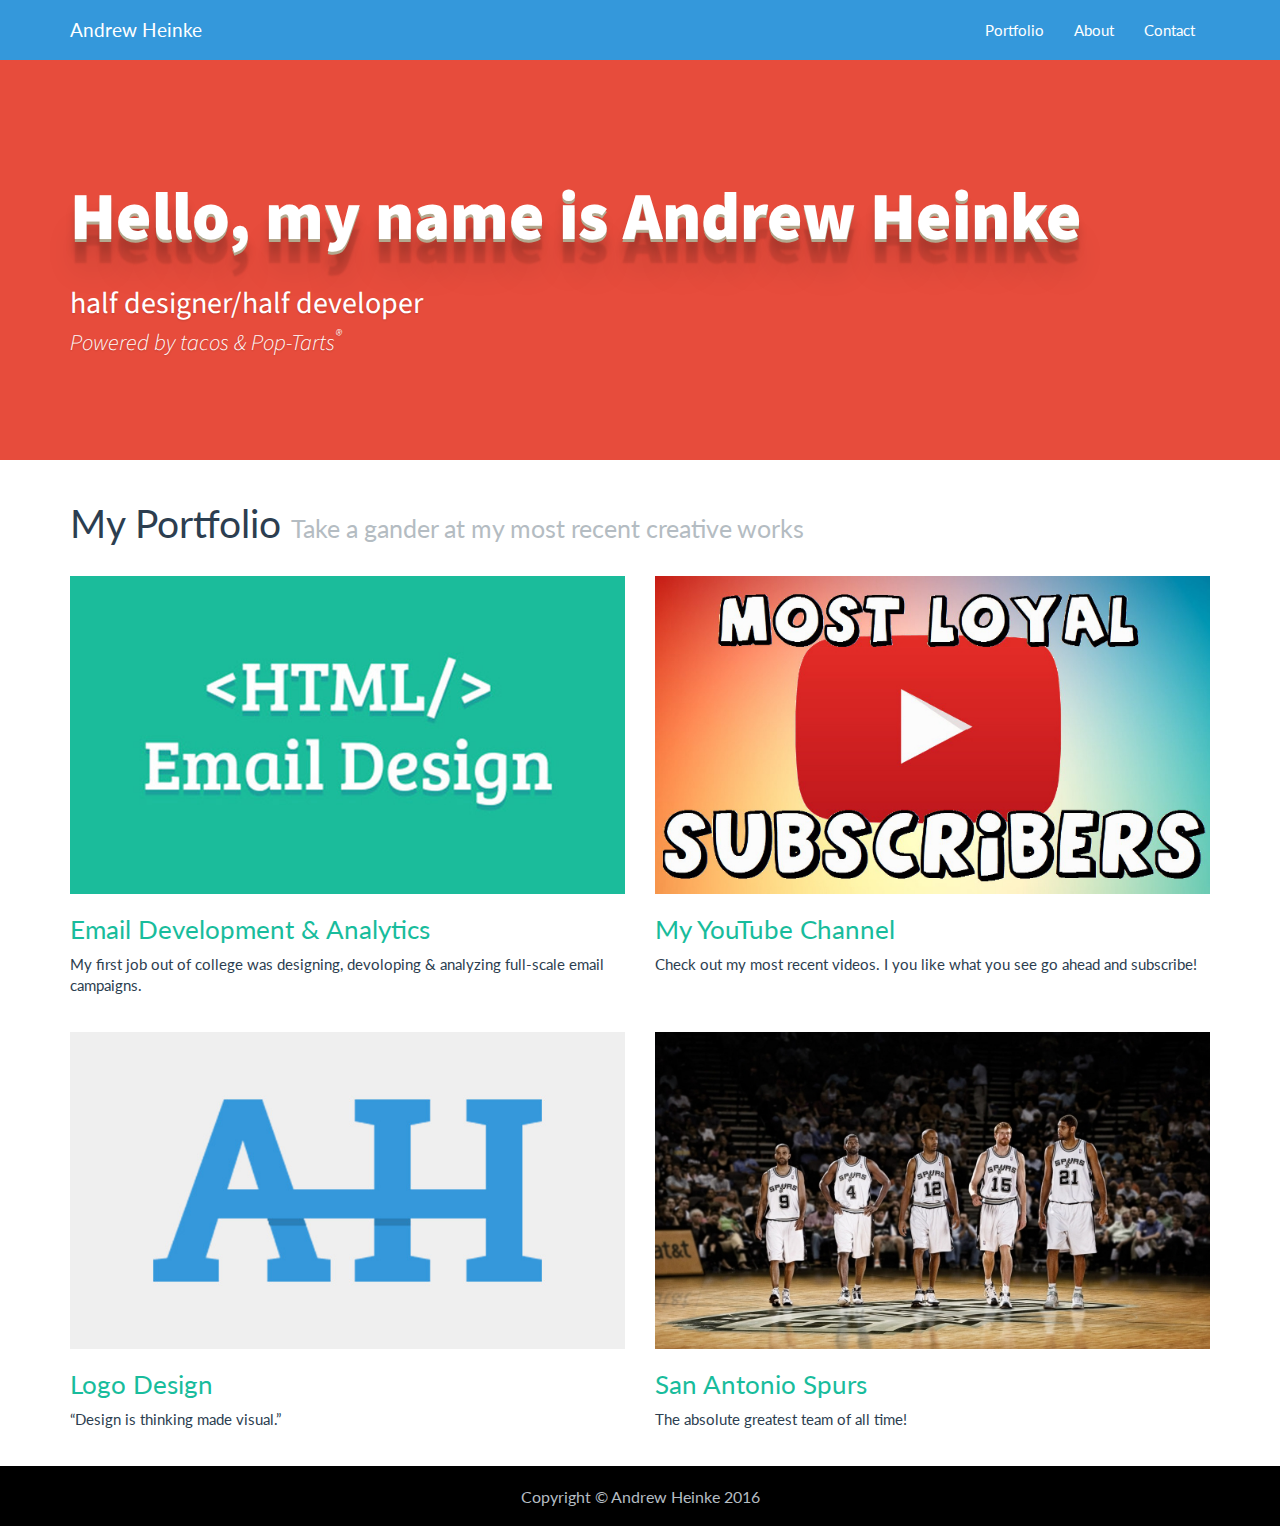
<file: index.html>
<!DOCTYPE html>
<html lang="en">

<head>

    <meta charset="utf-8">
    <meta http-equiv="X-UA-Compatible" content="IE=edge">
    <meta name="viewport" content="width=device-width, initial-scale=1">
    <meta name="description" content="">
    <meta name="author" content="">

    <title>Andrew Heinke | Portfolio</title>

    <!-- Bootstrap Core CSS -->
    <link href="css/bootstrap.min.css" rel="stylesheet">

    <!-- Custom CSS -->
    <link href="css/2-col-portfolio.css" rel="stylesheet">

    <!-- Fonts -->
    <link href='https://fonts.googleapis.com/css?family=Source+Sans+Pro:300italic, 400,900' rel='stylesheet' type='text/css'>
    <!-- HTML5 Shim and Respond.js IE8 support of HTML5 elements and media queries -->
    <!-- WARNING: Respond.js doesn't work if you view the page via file:// -->
    <!--[if lt IE 9]>
        <script src="https://oss.maxcdn.com/libs/html5shiv/3.7.0/html5shiv.js"></script>
        <script src="https://oss.maxcdn.com/libs/respond.js/1.4.2/respond.min.js"></script>
    <![endif]-->

</head>

<body>

    <!-- Navigation -->
    <nav class="navbar navbar-inverse navbar-fixed-top" role="navigation">
        <div class="container">
            <!-- Brand and toggle get grouped for better mobile display -->
            <div class="navbar-header">
                <button type="button" class="navbar-toggle" data-toggle="collapse" data-target="#bs-example-navbar-collapse-1">
                    <span class="sr-only">Toggle navigation</span>
                    <span class="icon-bar"></span>
                    <span class="icon-bar"></span>
                    <span class="icon-bar"></span>
                </button>
                <a class="navbar-brand" href="index.html">Andrew Heinke</a>
            </div>
            <!-- Collect the nav links, forms, and other content for toggling -->
            <div class="collapse navbar-collapse" id="bs-example-navbar-collapse-1">
                <ul class="nav navbar-nav pull-right">
                    <li>
                        <a href="index.html">Portfolio</a>
                    </li>
                    <li>
                        <a href="about.html">About</a>
                    </li>
                    <li>
                        <a href="contact.html">Contact</a>
                    </li>
                </ul>
            </div>
            <!-- /.navbar-collapse -->
        </div>
        <!-- /.container -->
    </nav>

    <div class="front">
      <div class="container centered">
        <div class="row">
          <div id="big" class="col-md-12">
            <span id="bigText">Hello, my name is Andrew Heinke</span>
            <h3 id="subText">half designer/half developer</h3>
            <h4 id="subText2">Powered by tacos &amp; Pop-Tarts<sup>&reg;</sup></h4>
          </div>
        </div><!--/row-->
      </div><!--/container-->
    </div><!--H-->
    <!-- Page Content -->
    <div class="container">

        <!-- Page Header -->
        <div class="row">
            <div class="col-lg-12">
                <h1 class="page-header">My Portfolio
                    <small>Take a gander at my most recent creative works</small>
                </h1>
            </div>
        </div>
        <!-- /.row -->

        <!-- Projects Row -->
        <div class="row">
            <div class="col-md-6 portfolio-item">
                <a href="http://cargocollective.com/andrewheinke/HTML-Email-Design">
                    <img class="img-responsive" src="images/html-email-design.jpg" alt="HTMl Email Design">
                </a>
                <h3>
                    <a href="http://cargocollective.com/andrewheinke/HTML-Email-Design">Email Development &amp; Analytics</a>
                </h3>
                <p>My first job out of college was designing, devoloping &amp; analyzing full-scale email campaigns.</p>
            </div>
            <div class="col-md-6 portfolio-item">
                <a href="https://www.youtube.com/channel/UCXsSYqOrsKggZhkWnvBLB5Q">
                    <img class="img-responsive" src="images/youtube.jpg" alt="YouTube Channel">
                </a>
                <h3>
                    <a href="https://www.youtube.com/channel/UCXsSYqOrsKggZhkWnvBLB5Q">My YouTube Channel</a>
                </h3>
                <p>Check out my most recent videos. I you like what you see go ahead and subscribe!</p>
            </div>
        </div>
        <!-- /.row -->

        <!-- Projects Row -->
        <div class="row">
            <div class="col-md-6 portfolio-item">
                <a href="#">
                    <img class="img-responsive" src="images/logo-design.jpg" alt="Logo Design">
                </a>
                <h3>
                    <a href="#">Logo Design</a>
                </h3>
                <p>“Design is thinking made visual.”</p>
            </div>
            <div class="col-md-6 portfolio-item">
                <a href="#">
                    <img class="img-responsive" src="images/spurs.jpg" alt="San Antonio Spurs">
                </a>
                <h3>
                    <a href="#">San Antonio Spurs</a>
                </h3>
                <p>The absolute greatest team of all time!</p>
            </div>
        </div>
        <!-- /.row -->


      </div>
      <!-- /.container -->

        <footer class="footer">
          <div class="container">
            <p class="text-muted">Copyright &copy; Andrew Heinke 2016</p>
          </div>
        </footer>



    <!-- jQuery -->
    <script src="js/jquery.js"></script>

    <!-- Bootstrap Core JavaScript -->
    <script src="js/bootstrap.min.js"></script>

</body>

</html>
</file>
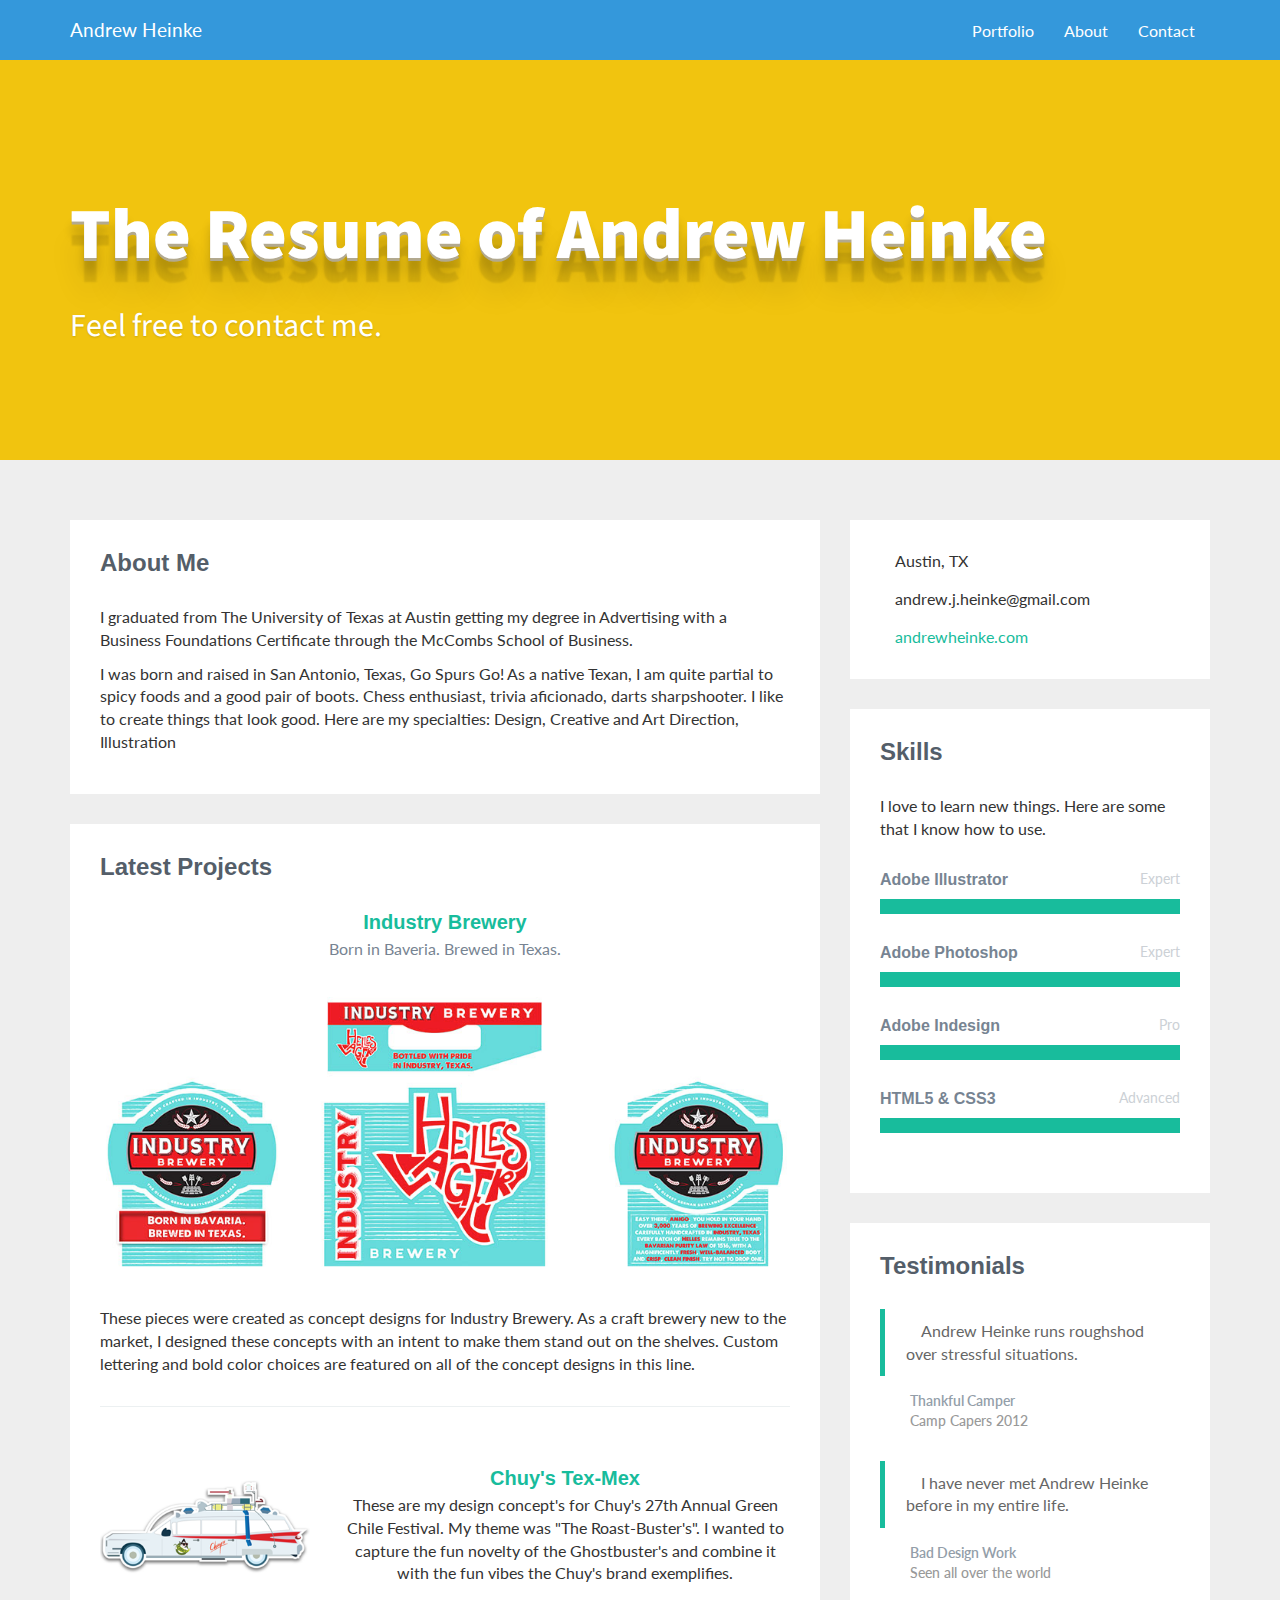
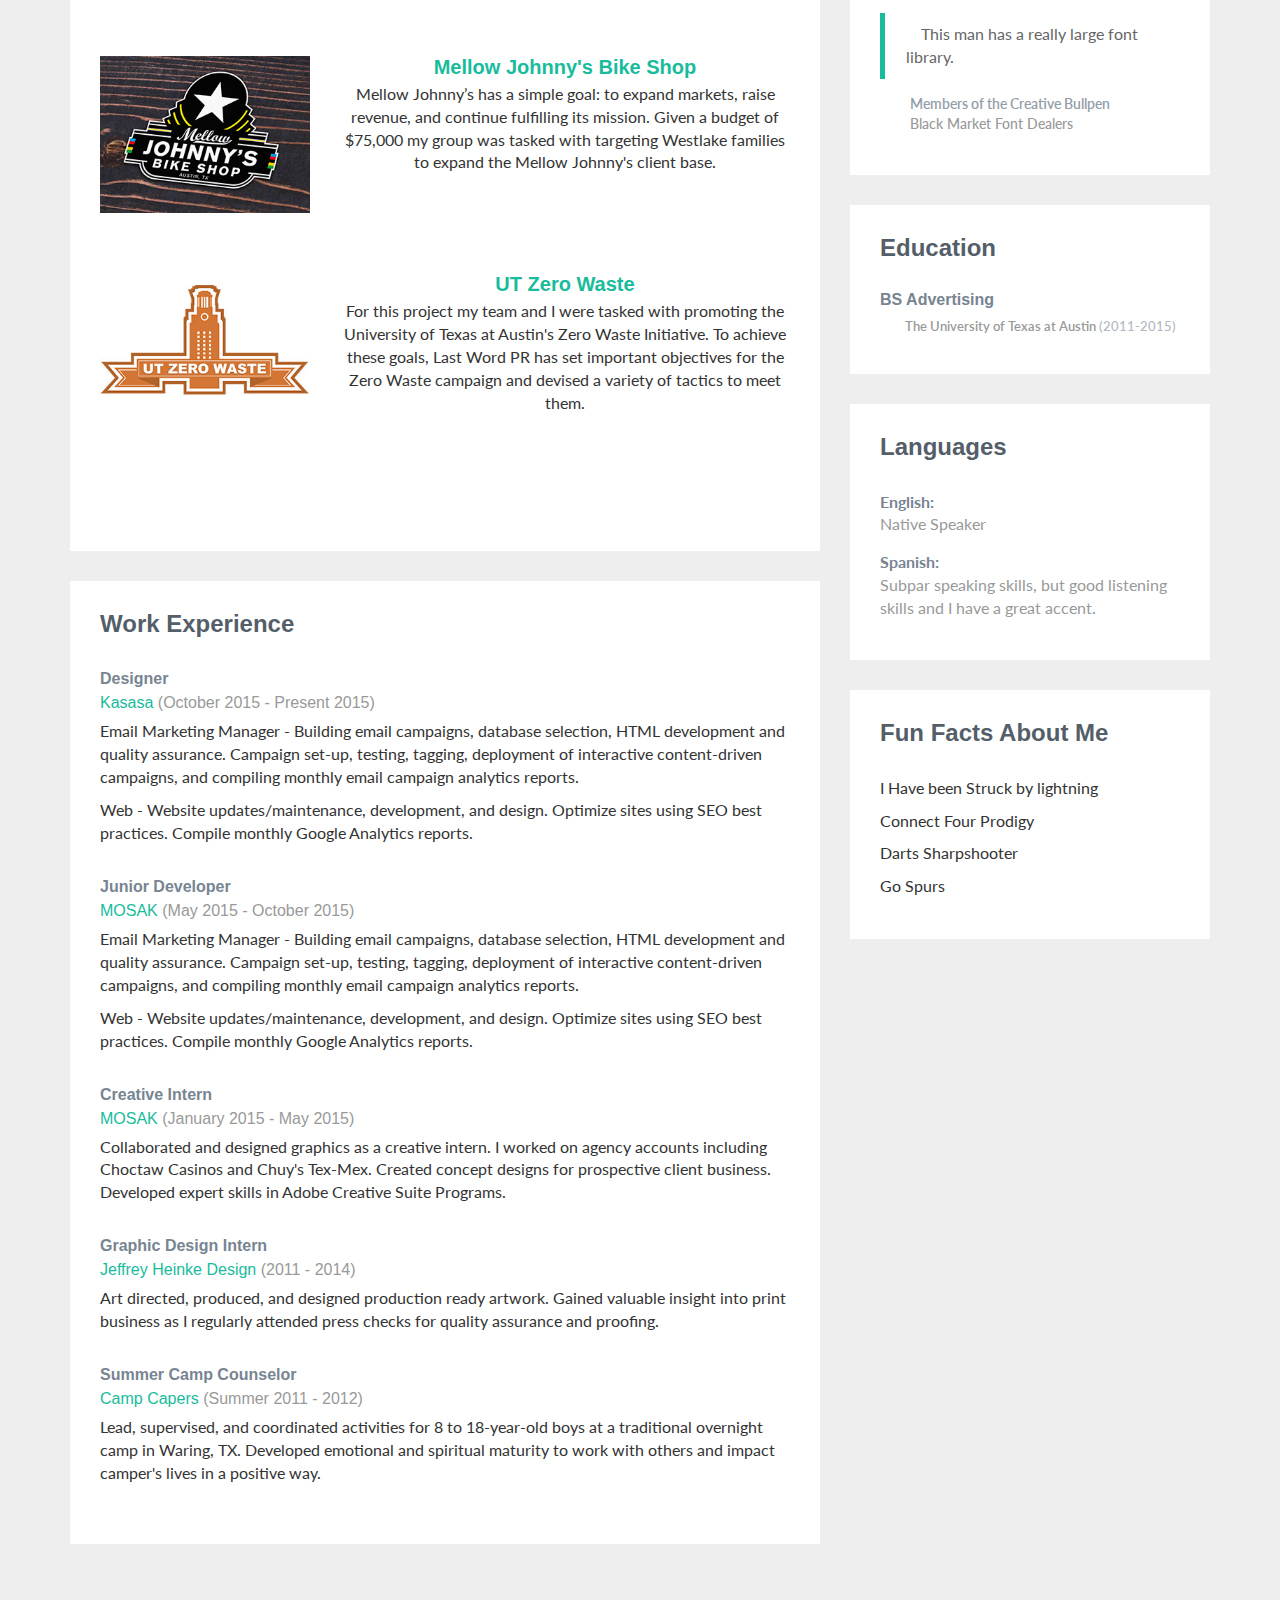
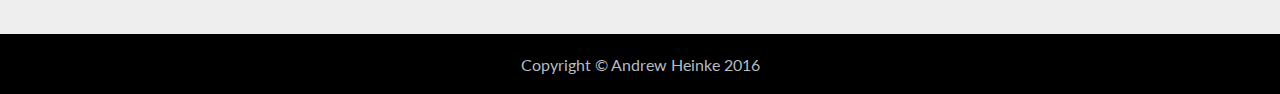
<file: about.html>
<!DOCTYPE html>
<html lang="en">

<head>

    <meta charset="utf-8">
    <meta http-equiv="X-UA-Compatible" content="IE=edge">
    <meta name="viewport" content="width=device-width, initial-scale=1">
    <meta name="description" content="">
    <meta name="author" content="">

    <title>Andrew Heinke | About</title>

    <!-- Bootstrap Core CSS -->
    <link href="css/bootstrap.min.css" rel="stylesheet">

    <!-- Custom CSS -->
    <link href="css/2-col-portfolio.css" rel="stylesheet">
    <link href="css/about.css" rel="stylesheet">

    <!--Fonts -->
    <link href='https://fonts.googleapis.com/css?family=Source+Sans+Pro:400,900' rel='stylesheet' type='text/css'>

    <!-- HTML5 Shim and Respond.js IE8 support of HTML5 elements and media queries -->
    <!-- WARNING: Respond.js doesn't work if you view the page via file:// -->
    <!--[if lt IE 9]>
        <script src="https://oss.maxcdn.com/libs/html5shiv/3.7.0/html5shiv.js"></script>
        <script src="https://oss.maxcdn.com/libs/respond.js/1.4.2/respond.min.js"></script>
    <![endif]-->

</head>

<body>

    <!-- Navigation -->
    <nav class="navbar navbar-inverse navbar-fixed-top" role="navigation">
        <div class="container">
            <!-- Brand and toggle get grouped for better mobile display -->
            <div class="navbar-header">
                <button type="button" class="navbar-toggle" data-toggle="collapse" data-target="#bs-example-navbar-collapse-1">
                    <span class="sr-only">Toggle navigation</span>
                    <span class="icon-bar"></span>
                    <span class="icon-bar"></span>
                    <span class="icon-bar"></span>
                </button>
                <a class="navbar-brand" href="index.html">Andrew Heinke</a>
            </div>
            <!-- Collect the nav links, forms, and other content for toggling -->
            <div class="collapse navbar-collapse" id="bs-example-navbar-collapse-1">
                <ul class="nav navbar-nav pull-right">
                    <li>
                        <a href="index.html">Portfolio</a>
                    </li>
                    <li>
                        <a href="about.html">About</a>
                    </li>
                    <li>
                        <a href="contact.html">Contact</a>
                    </li>
                </ul>
            </div>
            <!-- /.navbar-collapse -->
        </div>
        <!-- /.container -->
    </nav>

    <div class="h">
      <div class="container centered">
        <div class="row">
          <div id="big" class="col-md-12">
            <span id="bigText">The Resume of Andrew Heinke</span>
            <h3 id="subText">Feel free to contact me.</h3>
          </div>
        </div><!--/row-->
      </div><!--/container-->
    </div><!--H-->


            <div class="container sections-wrapper">
                <div class="row">
                    <div class="primary col-md-8 col-sm-12 col-xs-12">
                        <section class="about section">
                            <div class="section-inner">
                                <h2 class="heading">About Me</h2>
                                <div class="content">
                                    <p>I graduated from The University of Texas at Austin getting my degree in Advertising with a Business Foundations Certificate through the McCombs School of Business. </p>

                <p>I was born and raised in San Antonio, Texas, Go Spurs Go! As a native Texan, I am quite partial to spicy foods and a good pair of boots. Chess enthusiast, trivia aficionado, darts sharpshooter.
        I like to create things that look good.

        Here are my specialties: Design, Creative and Art Direction, Illustration</p>

                                </div><!--//content-->
                            </div><!--//section-inner-->
                        </section><!--//section-->

                       <section class="latest section">
                            <div class="section-inner">
                                <h2 class="heading">Latest Projects</h2>
                                <div class="content">

                                    <div class="item featured text-center">
                                        <h3 class="title"><a href="http://cargocollective.com/andrewheinke/Industry-Brewery" target="_blank">Industry Brewery</a></h3>
                                        <p class="summary">Born in Baveria. Brewed in Texas.</p>
                                        <div class="featured-image">
                                            <a href="http://andrewheinke.com/Industry-Brewery" target="_blank">
                                            <img class="img-responsive project-image" src="images/industry-image.jpg" alt="project name" />
                                            </a>


                                        <div class="desc text-left">
                                            <p>These pieces were created as concept designs for Industry Brewery. As a craft brewery new to the market, I designed these concepts with an intent to make them stand out on the shelves. Custom lettering and bold color choices are featured on all of the concept designs in this line.
                                        </div><!--//desc-->
                                        <!--//item-->
                                    <hr class="divider" />
                                    <div class="item row">
                                        <a class="col-md-4 col-sm-4 col-xs-12" href="http://cargocollective.com/andrewheinke/Chuy-s-Tex-Mex" target="_blank">
                                        <img class="img-responsive project-image" src="images/ghostbustersVan.png" alt="Chuy's Tex-Mex" />
                                        </a>
                                        <div class="desc col-md-8 col-sm-8 col-xs-12">
                                            <h3 class="title"><a href="http://andrewheinke.com/Chuy-s-Tex-Mex" target="_blank">Chuy's Tex-Mex</a></h3>
                                            <p>These are my design concept's for Chuy's 27th Annual Green Chile Festival. My theme was "The Roast-Buster's". I wanted to capture the fun novelty of the Ghostbuster's and combine it with the fun vibes the Chuy's brand exemplifies.</p>

                                        </div><!--//desc-->
                                    </div><!--//item-->

                                    <div class="item row">
                                        <a class="col-md-4 col-sm-4 col-xs-12" href="http://cargocollective.com/andrewheinke/Mellow-Johnny-s-Bike-Shop" target="_blank">
                                        <img class="img-responsive project-image" src="images/sticker.jpg" alt="Mellow Johnny's Bike Shop" />
                                        </a>
                                        <div class="desc col-md-8 col-sm-8 col-xs-12">
                                            <h3 class="title"><a href="http://andrewheinke.com/Mellow-Johnny-s-Bike-Shop" target="_blank">Mellow Johnny's Bike Shop</a></h3>
                                            <p>Mellow Johnny’s has a simple goal: to expand markets, raise revenue, and continue fulfilling its mission. Given a budget of $75,000 my group was tasked with targeting Westlake families to expand the Mellow Johnny's client base.</p>

                                        </div><!--//desc-->
                                    </div><!--//item-->
                                   <div class="item row">
                                        <a class="col-md-4 col-sm-4 col-xs-12" href="http://andrewheinke.com/UT-Zero-Waste" target="_blank">
                                        <img class="img-responsive project-image" src="images/tower.jpg" alt="UT Zero Waste" />
                                        </a>
                                        <div class="desc col-md-8 col-sm-8 col-xs-12">
                                            <h3 class="title"><a href="http://andrewheinke.com/UT-Zero-Waste" target="_blank">UT Zero Waste</a></h3>
                                            <p>For this project my team and I were tasked with promoting the University of Texas at Austin's Zero Waste Initiative. To achieve these goals, Last Word PR has set important objectives for the Zero Waste campaign and devised a variety of tactics to meet them. </p>

                                        </div>
                                       <!--//desc-->
                                    </div>
                                    <!--//item-->

                                </div><!--//content-->
                            </div><!--//section-inner-->
                        </section><!--//section-->



                        <section class="experience section">
                            <div class="section-inner">
                                <h2 class="heading">Work Experience</h2>
                                <div class="content">
                                  <div class="item">
                                      <h3 class="title">Designer<br><span class="place"><a href="https://www.kasasa.com/">Kasasa</a></span><span class="year"> (October 2015 - Present 2015)</span></h3>
                                      <p>Email Marketing Manager - Building email campaigns, database selection, HTML development and quality assurance. Campaign set-up, testing, tagging, deployment of interactive content-driven campaigns, and compiling monthly email campaign analytics reports.</p>
                                      <p>Web - Website updates/maintenance, development, and design. Optimize sites using SEO best practices. Compile monthly Google Analytics reports.</p>
                                  </div><!--//item-->
                                  <div class="item">
                                      <h3 class="title">Junior Developer<br><span class="place"><a href="http://mosak.com/">MOSAK</a></span><span class="year"> (May 2015 - October 2015)</span></h3>
                                      <p>Email Marketing Manager - Building email campaigns, database selection, HTML development and quality assurance. Campaign set-up, testing, tagging, deployment of interactive content-driven campaigns, and compiling monthly email campaign analytics reports.</p>
                                      <p>Web - Website updates/maintenance, development, and design. Optimize sites using SEO best practices. Compile monthly Google Analytics reports.</p>
                                  </div><!--//item-->
                                    <div class="item">
                                        <h3 class="title">Creative Intern<br><span class="place"><a href="http://mosak.com/">MOSAK</a></span><span class="year"> (January 2015 - May 2015)</span></h3>
                                        <p>Collaborated and designed graphics as a creative intern.  I worked on agency accounts including Choctaw Casinos and Chuy's Tex-Mex.  Created concept designs for prospective client business.  Developed expert skills in Adobe Creative Suite Programs.</p>
                                    </div><!--//item-->
                                    <div class="item">
                                        <h3 class="title">Graphic Design Intern<br><span class="place"><a href="#">Jeffrey Heinke Design</a></span> <span class="year">(2011 - 2014)</span></h3>
                                        <p>Art directed, produced, and designed production ready artwork.  Gained valuable insight into print business as I regularly attended press checks for quality assurance and proofing.</p>
                                    </div><!--//item-->

                                    <div class="item">
                                        <h3 class="title">Summer Camp Counselor<br><span class="place"><a href="http://www.dwtx.org/departments/camps/capers/">Camp Capers</a></span> <span class="year">(Summer 2011 - 2012)</span></h3>
                                        <p>Lead, supervised, and coordinated activities for 8 to 18-year-old boys at a traditional overnight camp in Waring, TX.  Developed emotional and spiritual maturity to work with others and impact camper's lives in a positive way.</p>
                                    </div><!--//item-->

                                </div><!--//content-->
                            </div><!--//section-inner-->
                        </section><!--//section-->
                        <!--//section-->
                    </div><!--//primary-->
                    <div class="secondary col-md-4 col-sm-12 col-xs-12">
                         <aside class="info aside section">
                            <div class="section-inner">
                                <h2 class="heading sr-only">Basic Information</h2>
                                <div class="content">
                                    <ul class="list-unstyled">
                                        <li><i class="fa fa-map-marker"></i><span class="sr-only">Location:</span> Austin, TX</li>
                                        <li><i class="fa fa-envelope-o"></i><span class="sr-only">Email:</span>andrew.j.heinke@gmail.com</li>
                                        <li><i class="fa fa-link"></i><span class="sr-only">Website:</span><a href="http://www.andrewheinke.com">andrewheinke.com</a></li>
                                    </ul>
                                </div><!--//content-->
                            </div><!--//section-inner-->
                        </aside><!--//aside-->

                        <aside class="skills aside section">
                            <div class="section-inner">
                                <h2 class="heading">Skills</h2>
                                <div class="content">
                                    <p class="intro">
                                        I love to learn new things. Here are some that I know how to use.</p>

                                    <div class="skillset">

                                        <div class="item">
                                            <h3 class="level-title">Adobe Illustrator<span class="level-label" data-toggle="tooltip" data-placement="left" data-animation="true" title="Illustrator">Expert</span></h3>
                                            <div class="level-bar">
                                                <div class="level-bar-inner" data-level="90%">
                                                </div>
                                            </div><!--//level-bar-->
                                        </div><!--//item-->

                                        <div class="item">
                                            <h3 class="level-title">Adobe Photoshop<span class="level-label">Expert</span></h3>
                                            <div class="level-bar">
                                                <div class="level-bar-inner" data-level="80%">
                                                </div>
                                            </div><!--//level-bar-->
                                        </div><!--//item-->

                                        <div class="item">
                                            <h3 class="level-title">Adobe Indesign<span class="level-label">Pro</span></h3>
                                            <div class="level-bar">
                                                <div class="level-bar-inner" data-level="80%">
                                                </div>
                                            </div><!--//level-bar-->
                                        </div><!--//item-->

                                        <div class="item">
                                            <h3 class="level-title">HTML5 &amp; CSS3<span class="level-label">Advanced</span></h3>
                                            <div class="level-bar">
                                                <div class="level-bar-inner" data-level="70%">
                                                </div>
                                            </div><!--//level-bar-->
                                        </div><!--//item-->


                                    </div>
                                </div><!--//content-->
                            </div><!--//section-inner-->
                        </aside><!--//section-->

                        <aside class="testimonials aside section">
                            <div class="section-inner">
                                <h2 class="heading">Testimonials</h2>
                                <div class="content">
                                    <div class="item">
                                        <blockquote class="quote">
                                            <p><i class="fa fa-quote-left"></i>Andrew Heinke runs roughshod over stressful situations.</p>
                                        </blockquote>
                                        <p class="source"><span class="name">Thankful Camper</span><br /><span class="title">Camp Capers 2012</span></p>
                                    </div>
                                    <div class="item">
                                        <blockquote class="quote">
                                            <p><i class="fa fa-quote-left"></i>I have never met Andrew Heinke before in my entire life.</p>
                                        </blockquote>
                                        <p class="source"><span class="name">Bad Design Work</span><br /><span class="title">Seen all over the world</span></p>
                                    </div>
                                    <div class="item">
                                        <blockquote class="quote">
                                            <p><i class="fa fa-quote-left"></i>This man has a really large font library.</p>
                                        </blockquote>
                                        <p class="source"><span class="name">Members of the Creative Bullpen</span><br /><span class="title">Black Market Font Dealers</span></p>
                                    </div><!--//item-->



                                </div><!--//content-->
                            </div><!--//section-inner-->
                        </aside><!--//section-->

                        <aside class="education aside section">
                            <div class="section-inner">
                                <h2 class="heading">Education</h2>
                                <div class="content">
                                   <!--//item-->
                                    <div class="item">
                                        <h3 class="title"><i class="fa fa-graduation-cap"></i> BS Advertising</h3>
                                        <h4 class="university">The University of Texas at Austin <span class="year">(2011-2015)</span></h4>
                                    </div><!--//item-->
                                </div><!--//content-->
                            </div><!--//section-inner-->
                        </aside><!--//section-->

                        <aside class="languages aside section">
                            <div class="section-inner">
                                <h2 class="heading">Languages</h2>
                                <div class="content">
                                    <ul class="list-unstyled">
                                        <li class="item">
                                            <span class="title"><strong>English:</strong></span>
                                            <span class="level"> <br class="visible-xs"/><i class="fa fa-star"></i> <i class="fa fa-star"></i> <i class="fa fa-star"></i> <i class="fa fa-star"></i> <i class="fa fa-star"></i><br>Native Speaker </span>
                                        </li><!--//item-->
                                        <li class="item">
                                            <span class="title"><strong>Spanish:</strong></span>
                                            <span class="level"><br class="visible-sm visible-xs"/><i class="fa fa-star"></i> <i class="fa fa-star"></i> <i class="fa fa-star"></i> <i class="fa fa-star-half"></i><br>Subpar speaking skills, but good listening skills and I have a great accent.</span>
                                        </li><!--//item-->
                                    </ul>
                                </div><!--//content-->
                            </div><!--//section-inner-->
                        </aside><!--//section-->

                       <!--//section-->

                        <aside class="list music aside section">
                            <div class="section-inner">
                                <h2 class="heading">Fun Facts About Me</h2>
                                <div class="content">
                                    <ul class="list-unstyled">
                                        <li>I Have been Struck by lightning</li>
                                        <li></i>Connect Four Prodigy</li>
                                        <li></i>Darts Sharpshooter</li>
                                        <li></i>Go Spurs</li>
                                    </ul>
                                </div><!--//content-->
                            </div><!--//section-inner-->
                        </aside><!--//section-->

                        <!--//section-->

                        <!--//section-->

                    </div><!--//secondary-->
                </div><!--//row-->
            </div><!--//masonry-->

          </div>
          <!-- /.container -->

            <footer class="footer">
              <div class="container">
                <p class="text-muted">Copyright &copy; Andrew Heinke 2016</p>
              </div>
            </footer>

    <!-- jQuery -->
    <script src="js/jquery.js"></script>

    <!-- Bootstrap Core JavaScript -->
    <script src="js/bootstrap.min.js"></script>

</body>

</html>
</file>
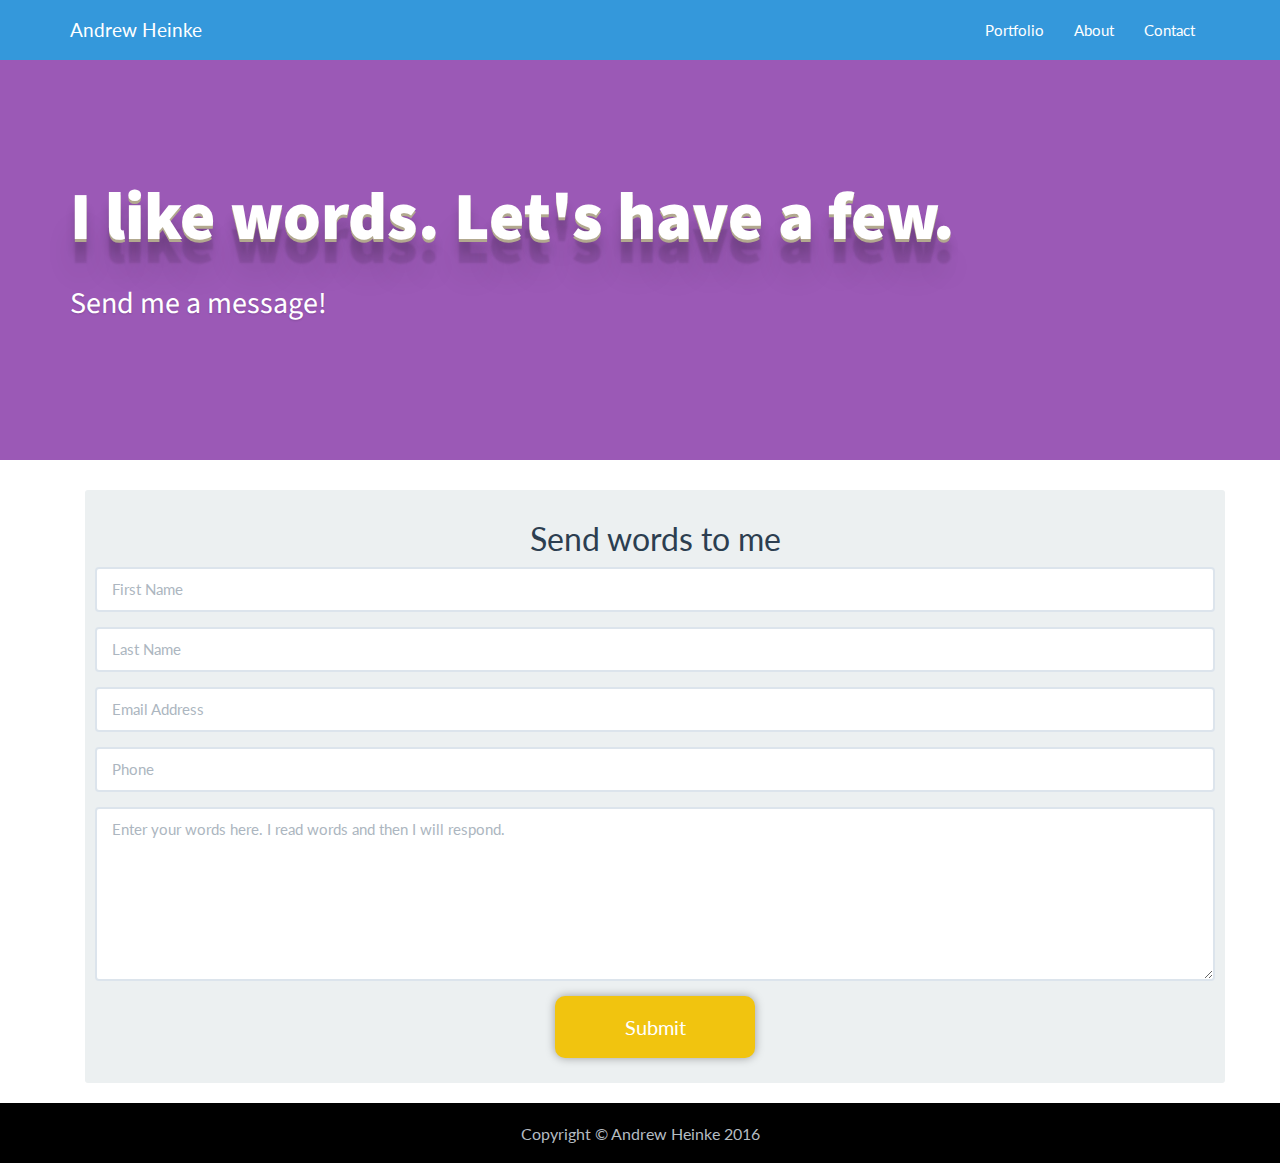
<file: contact.html>
<!DOCTYPE html>
<html lang="en">

<head>

    <meta charset="utf-8">
    <meta http-equiv="X-UA-Compatible" content="IE=edge">
    <meta name="viewport" content="width=device-width, initial-scale=1">
    <meta name="description" content="">
    <meta name="author" content="">

    <title>Contact Andrew Heinke</title>

    <!-- Bootstrap Core CSS -->
    <link href="css/bootstrap.min.css" rel="stylesheet">

    <!-- Custom CSS -->
    <link href="css/2-col-portfolio.css" rel="stylesheet">

    <!-- Fonts -->
    <link href='https://fonts.googleapis.com/css?family=Source+Sans+Pro:300italic, 400,900' rel='stylesheet' type='text/css'>
    <!-- HTML5 Shim and Respond.js IE8 support of HTML5 elements and media queries -->
    <!-- WARNING: Respond.js doesn't work if you view the page via file:// -->
    <!--[if lt IE 9]>
        <script src="https://oss.maxcdn.com/libs/html5shiv/3.7.0/html5shiv.js"></script>
        <script src="https://oss.maxcdn.com/libs/respond.js/1.4.2/respond.min.js"></script>
    <![endif]-->

</head>

<body>

    <!-- Navigation -->
    <nav class="navbar navbar-inverse navbar-fixed-top" role="navigation">
        <div class="container">
            <!-- Brand and toggle get grouped for better mobile display -->
            <div class="navbar-header">
                <button type="button" class="navbar-toggle" data-toggle="collapse" data-target="#bs-example-navbar-collapse-1">
                    <span class="sr-only">Toggle navigation</span>
                    <span class="icon-bar"></span>
                    <span class="icon-bar"></span>
                    <span class="icon-bar"></span>
                </button>
                <a class="navbar-brand" href="index.html">Andrew Heinke</a>
            </div>
            <!-- Collect the nav links, forms, and other content for toggling -->
            <div class="collapse navbar-collapse" id="bs-example-navbar-collapse-1">
                <ul class="nav navbar-nav pull-right">
                    <li>
                        <a href="index.html">Portfolio</a>
                    </li>
                    <li>
                        <a href="about.html">About</a>
                    </li>
                    <li>
                        <a href="contact.html">Contact</a>
                    </li>
                </ul>
            </div>
            <!-- /.navbar-collapse -->
        </div>
        <!-- /.container -->
    </nav>

    <div class="contact">
      <div class="container centered">
        <div class="row">
          <div id="big" class="col-md-12">
            <span id="bigText">I like words. Let's have a few.</span>
            <h3 id="subText">Send me a message!</h3>
          </div>
        </div><!--/row-->
      </div><!--/container-->
    </div><!--H-->
    <!-- Page Content -->
    <div class="container">


      <div class="container">
    <div style="margin-top:30px;" class="row">
        <div class="col-md-12">
            <div class="well well-sm">
                <form class="form-horizontal" method="post">
                    <fieldset>
                        <h2 class="text-center header">Send words to me</h2>

                        <div class="form-group">

                            <div class="col-md-12">
                                <input id="fname" name="name" type="text" placeholder="First Name" class="form-control">
                            </div>
                        </div>
                        <div class="form-group">

                            <div class="col-md-12">
                                <input id="lname" name="name" type="text" placeholder="Last Name" class="form-control">
                            </div>
                        </div>

                        <div class="form-group">

                            <div class="col-md-12">
                                <input id="email" name="email" type="text" placeholder="Email Address" class="form-control">
                            </div>
                        </div>

                        <div class="form-group">

                            <div class="col-md-12">
                                <input id="phone" name="phone" type="text" placeholder="Phone" class="form-control">
                            </div>
                        </div>

                        <div class="form-group">

                            <div class="col-md-12">
                                <textarea class="form-control" id="message" name="message" placeholder="Enter your words here. I read words and then I will respond." rows="7"></textarea>
                            </div>
                        </div>

                        <div class="form-group">
                            <div class="col-md-12 text-center">
                                <button type="submit" class="btn btn-primary btn-lg">Submit</button>
                            </div>
                        </div>
                    </fieldset>
                </form>
            </div>
        </div>
    </div>
</div>

</div>
<!-- /.container -->

  <footer class="footer">
    <div class="container">
      <p class="text-muted">Copyright &copy; Andrew Heinke 2016</p>
    </div>
  </footer>

    <!-- jQuery -->
    <script src="js/jquery.js"></script>

    <!-- Bootstrap Core JavaScript -->
    <script src="js/bootstrap.min.js"></script>

</body>

</html>
</file>
<file: css/about.css>
body {
  font-family: 'Lato', arial, sans-serif;
  color: #333333;
  background: #eeeeee;
  font-size: 16px;
  -webkit-font-smoothing: antialiased;
  -moz-osx-font-smoothing: grayscale;
}
h1,
h2,
h3,
h4,
h5,
h6 {
  font-family: 'Montserrat', sans-serif;
  font-weight: 700;
  color: #778492;
}
a {
  color: #18bc9c;
  -webkit-transition: all 0.4s ease-in-out;
  -moz-transition: all 0.4s ease-in-out;
  -ms-transition: all 0.4s ease-in-out;
  -o-transition: all 0.4s ease-in-out;
}

a:hover {
  text-decoration: underline;
  color: #5f6b77;
  color: #18bc9c;
  font-weight: bold;
}

a:focus {
  text-decoration: none;
}
.btn,
a.btn {
  -webkit-transition: all 0.4s ease-in-out;
  -moz-transition: all 0.4s ease-in-out;
  -ms-transition: all 0.4s ease-in-out;
  -o-transition: all 0.4s ease-in-out;
  font-family: 'Montserrat', arial, sans-serif;
  padding: 8px 16px;
  font-weight: bold;
}
.btn .fa,
a.btn .fa {
  margin-right: 5px;
}
.btn:focus,
a.btn:focus {
  color: #fff;
}
a.btn-cta-primary,
.btn-cta-primary {
  background: #6C7A89  ;
  border: 1px solid #6C7A89  ;
  color: #fff;
  font-weight: 600;
  text-transform: uppercase;
}
a.btn-cta-primary:hover,
.btn-cta-primary:hover {
  background: #18bc9c ;
  border: 1px solid #18bc9c ;
  color: #fff;
}
a.btn-cta-secondary,
.btn-cta-secondary {
  background: #479fc8;
  border: 1px solid #479fc8;
  color: #fff;
  font-weight: 600;
  text-transform: uppercase;
}
a.btn-cta-secondary:hover,
.btn-cta-secondary:hover {
  background: #3893bd;
  border: 1px solid #3893bd;
  color: #fff;
}
.text-highlight {
  color: #32383e;
}
.label-theme {
  background: #3aaa64;
  font-size: 12px;
}
a.dotted-link {
  border-bottom: 1px dotted #778492;
  color: #778492;
}
a.dotted-link:hover {
  text-decoration: none;
  color: #49515a;
}


#bigText {
  text-shadow: 0px 3px 0px #b2a98f,
                0px 14px 10px rgba(0,0,0,0.15),
                0px 24px 2px rgba(0,0,0,0.1),
                0px 34px 30px rgba(0,0,0,0.1);
  color: #fff;
  font-family: 'Source Sans Pro';
  font-weight: 900;
  font-size: 4.5em;
}

#subText {
  color: #fff;
  font-family: 'Source Sans Pro';
  font-weight: 400;
  font-size: 2em;
  text-shadow: 0px 1px 2px rgba(0,0,0,0.15);
}

/*
iframe {

    .header {
        padding: 0;
    }
}

.iframe-wrapper {
    overflow: auto;
    -webkit-overflow-scrolling:touch;
}
*/
/* ======= Header ======= */
.header {
  padding: 30px 0;
  background: #ffffff;
  border-bottom: 5px solid #778492;
}
.header .btn {
  margin-top: 60px;
  font-weight: bold;
}
.header .profile-image {
  margin-right: 30px;
    width: 200px;
}
.header .profile-content .name {
  color: #49515a;
  font-size: 38px;
  margin-bottom: 5px;
  margin-top: 30px;
}
.header .profile-content .desc {
  color: #778492;
  font-family: "Lato", arial, sans-serif;
  font-weight: 400;
  font-size: 24px;
  margin-top: 0;
  margin-bottom: 15px;
}
.header .profile-content .social a {
  background: #b0b7bf;
  width: 36px;
  height: 36px;
  display: inline-block;
  -webkit-border-radius: 50%;
  -moz-border-radius: 50%;
  -ms-border-radius: 50%;
  -o-border-radius: 50%;
  border-radius: 50%;
  -moz-background-clip: padding;
  -webkit-background-clip: padding-box;
  background-clip: padding-box;
  color: #fff;
  text-align: center;
}
.header .profile-content .social a:hover {
  background: #18bc9c;
}
.header .profile-content .social a .fa {
  font-size: 20px;
  padding-top: 8px;
}
/* ======= Sections======= */
.sections-wrapper {
  padding-top: 60px;
  padding-bottom: 60px;
}
.section {
  margin-bottom: 30px;
}
.section .section-inner {
  background: #fff;
  padding: 30px;
}
.section .heading {
  margin-top: 0;
  margin-bottom: 30px;
  color: #545e69;
  font-size: 24px;
}
.section .content .more-link .fa {
  margin-right: 5px;
  font-size: 14px;
}
/* About Section */
/* Latest Section */
.latest .item {
  margin-bottom: 30px;
}
.latest .item .title {
  font-size: 18px;
  margin-top: 0;
}
.latest .item .title .label {
  margin-left: 5px;
  font-size: 12px;
}
.latest .item .title a {
  color: #18bc9c;
}
.latest .item .title a:hover {
  color: #5f6b77;
}
.latest .item .project-image:hover {
  -webkit-opacity: 0.8;
  -moz-opacity: 0.8;
  opacity: 0.8;
}
.latest .divider {
  margin-bottom: 60px;
}
.latest .featured {
  margin-bottom: 60px;
}
.latest .featured .title {
  margin-bottom: 5px;
  font-size: 20px;
}
.latest .featured .summary {
  margin-bottom: 30px;
  color: #778492;
}
.latest .featured img {
  margin-bottom: 30px;
}
.latest .featured .desc {
  margin-bottom: 30px;
}
.latest .featured-image {
  position: relative;
}
.latest .featured-image .text {
  background: #3aaa64;
  color: #fff;
}
.latest .featured-image .ribbon {
  position: absolute;
  top: -4px;
  right: -4px;
  width: 110px;
  height: 110px;
  overflow: hidden;
}
.latest .featured-image .ribbon .text {
  font-family: 'Montserrat', sans-serif;
  position: relative;
  left: -8px;
  top: 18px;
  width: 158px;
  padding: 10px 10px;
  font-size: 15px;
  font-weight: bold;
  text-align: center;
  text-transform: uppercase;
  color: #fff;
  background-color: #18bc9c;
  -webkit-transform: rotate(45deg) translate3d(0, 0, 0);
  -moz-transform: rotate(45deg) translate3d(0, 0, 0);
  -ms-transform: rotate(45deg) translate3d(0, 0, 0);
  -o-transform: rotate(45deg) translate3d(0, 0, 0);
}
.latest .featured-image .ribbon .text:before,
.latest .featured-image .ribbon .text:after {
  content: '';
  position: absolute;
  bottom: -5px;
  border-top: 5px solid #CA6924;
  border-left: 5px solid transparent;
  border-right: 5px solid transparent;
}
.latest .featured-image .ribbon .text:before {
  left: 0;
}
.latest .featured-image .ribbon .text:after {
  right: 0;
}
/* Projects Section */
.projects .item {
  margin-bottom: 30px;
}
.projects .item .title {
  font-size: 16px;
  margin-top: 0;
  margin-bottom: 5px;
  line-height: 1.5;
}
.projects .item .title a {
  color: #778492;
}
.projects .item .title a:hover {
  color: #5f6b77;
}
/* Work Section */
.experience .item {
  margin-bottom: 30px;
}
.experience .item .title {
  font-size: 16px;
  margin-top: 0;
  margin-bottom: 5px;
  line-height: 1.5;
}
.experience .item .title .place {
  color: #18bc9c;
  font-weight: normal;
  font-decoration: none;
}
.experience .item .title .place a {
  color: #18bc9c;
}
.experience .item .title .place a:hover {
  color: #999999;


}
.experience .item .title .year {
  color: #999999;
  font-weight: normal;
}
/* Git section */
.ghfeed {
  height: 600px;
}
.ghfeed,
.ghfeed *,
.ghfeed *:before,
.ghfeed *:after {
  -webkit-box-sizing: content-box;
  -moz-box-sizing: content-box;
  box-sizing: content-box;
}
/* Info Section */
.info .fa {
  margin-right: 15px;
  color: #ccd1d6;
}
.info .fa.fa-envelope-o {
  font-size: 14px;
}
.info ul {
  margin-bottom: 0;
}
.info li {
  margin-bottom: 15px;
}
.info li:last-child {
  margin-bottom: 0;
}
/* Skills Section */
.skills .intro {
  margin-bottom: 30px;
}
.skills .skillset .item {
  margin-bottom: 30px;
}
.skills .skillset .level-title {
  font-size: 16px;
  position: relative;
  margin-top: 0;
  margin-bottom: 10;
}
.skills .skillset .level-title .level-label {
  color: #ccd1d6;
  font-size: 14px;
  font-weight: 400;
  font-family: "Lato", arial, sans-serif;
  position: absolute;
  right: 0;
  top: 0;
}
.skills .skillset .level-bar {
  height: 15px;
  background: #e8e8e8;
}
.skills .skillset .level-bar-inner {
  height: 15px;
  background: #18bc9c;
}
/* Testimonials section */
.testimonials .item {
  margin-bottom: 30px;
}
.testimonials .item:last-child {
  margin-bottom: 0;
}
.testimonials .item .quote {
  color: #666666;
  font-size: 16px;
  border-left-color: #18bc9c;
  margin-bottom: 15px;
}
.testimonials .item .quote .fa {
  color: #18bc9c;
  margin-right: 15px;
}
.testimonials .item .source {
  font-size: 14px;
  padding-left: 30px;
  font-weight: 500;
}
.testimonials .item .source .name {
  color: #939ea9;
  font-weight: 600;
}
.testimonials .item .source .title {
  color: #999999;
}
/* Education section */
.education .item {
  margin-bottom: 30px;
}
.education .item:last-child {
  margin-bottom: 0;
}
.education .item .title {
  font-size: 16px;
  margin-top: 0;
}
.education .item .university {
  font-family: "Lato", arial, sans-serif;
  font-size: 13px;
  color: #999999;
  font-weight: 600;
  padding-left: 25px;
}
.education .item .university .year {
  color: #b0b7bf;
  font-weight: 500;
}
/* Language Section */
.languages .item {
  margin-bottom: 15px;
}
.languages .item .title {
  color: #778492;
}
.languages .item .level {
  color: #999999;
}
.languages .item:last-child {
  margin-bottom: 0;
}
.languages .item .fa {
  color: #18bc9c;
}
/* Blog Section */
.blog .item {
  margin-bottom: 30px;
}
.blog .item .title {
  font-size: 18px;
  line-height: 1.3;
}
.blog .item .title a {
  color: #778492;
}
.blog .item .title a:hover {
  color: #5f6b77;
}
.blog .item:last-child {
  margin-bottom: 0;
}
/* List section */
.list ul li {
  margin-bottom: 10px;
}
.list ul li .fa {
  margin-right: 5px;
}
.list ul li a {
  color: #778492;
}
.list ul li a:hover {
  color: #49515a;
}
/* Credits */
.credits ul li {
  margin-bottom: 10px;
}
.credits ul li .fa {
  margin-right: 5px;
}
.credits ul li a {
  color: #778492;
}
.credits ul li a:hover {
  color: #49515a;
}
.credits .btn {
  margin-bottom: 15px;
}
@media (max-width: 1210px) {
  #bigText {
    font-size: 3.5em;
    text-shadow: 0px 6px 0px #b2a98f,
                  0px 10px 6px rgba(0,0,0,0.15),
                  0px 18px 2px rgba(0,0,0,0.1),
                  0px 25px 22px rgba(0,0,0,0.1);

}
/* Extra small devices (phones, less than 768px) */
@media (max-width: 767px) {
  .header {
    text-align: center;
  }
  #bigText {
    font-size: 2.5em;
    text-shadow: 0px 3px 0px #b2a98f,
                  0px 5px 3px rgba(0,0,0,0.15),
                  0px 10px 1px rgba(0,0,0,0.1),
                  0px 15px 13px rgba(0,0,0,0.1);
    text-align: left;
  }
  .header .profile-image {
    float: none !important;
    margin: 0 auto;
  }
  .header .profile-content {
    float: none !important;
    text-align: center;
  }
  .header .btn {
    margin-top: 30px;
    float: none !important;
  }
  .project-image {
    margin-bottom: 15px;
  }
}
/* Small devices (tablets, 768px and up) */
/* Medium devices (desktops, 992px and up) */
/* Large devices (large desktops, 1200px and up) */
/* Ex-Large devices (large desktops, 1200px and up) */
@media (min-width: 1400px) {
  .container {
    width: 1360px;
  }
}
</file>
<file: css/2-col-portfolio.css>
/*!
 * Start Bootstrap - 2 Col Portfolio HTML Template (http://startbootstrap.com)
 * Code licensed under the Apache License v2.0.
 * For details, see http://www.apache.org/licenses/LICENSE-2.0.
 */

body {
    padding-top: 60px; /* Required padding for .navbar-fixed-top. Remove if using .navbar-static-top. Change if height of navigation changes. */
}


/* HEADER SECTION */
.h {
	background: #f1c40f;
	padding-top: 125px;
	background-attachment: relative;
	background-position: center center;
	min-height: 400px;
	width: 100%;

    -webkit-background-size: 100%;
    -moz-background-size: 100%;
    -o-background-size: 100%;
    background-size: 100%;

    -webkit-background-size: cover;
    -moz-background-size: cover;
    -o-background-size: cover;
    background-size: cover;
    color: white;
}
 .front {
   background: #e74c3c;
 	padding-top: 110px;
 	background-attachment: relative;
 	background-position: center center;
 	min-height: 400px;
 	width: 100%;

     -webkit-background-size: 100%;
     -moz-background-size: 100%;
     -o-background-size: 100%;
     background-size: 100%;

     -webkit-background-size: cover;
     -moz-background-size: cover;
     -o-background-size: cover;
     background-size: cover;
     color: white;
 }

 .contact {
   background: #9b59b6;
   padding-top: 110px;
   background-attachment: relative;
   background-position: center center;
   min-height: 400px;
   width: 100%;

     -webkit-background-size: 100%;
     -moz-background-size: 100%;
     -o-background-size: 100%;
     background-size: 100%;

     -webkit-background-size: cover;
     -moz-background-size: cover;
     -o-background-size: cover;
     background-size: cover;
     color: white;
 }

.form-group button {
  border-radius: 10px;
  width: 200px;
  font-size: 20px;
  background: #f1c40f;
  border: none;
  box-shadow: 0px 0px 10px rgba(0,0,0,0.35)
}

.portfolio-item {
    margin-bottom: 25px;
}

.navbar-inverse {
  background: #3498db;
}

.navbar-inverse .navbar-brand:hover {
  color: #f1c40f;
}

.navbar-inverse .navbar-nav>li>a:hover, .navbar-inverse .navbar-nav>li>a:focus {
  color: #f1c40f;
}



/* Sticky footer styles
-------------------------------------------------- */
html {
  position: relative;
  min-height: 100%;
}
body {
  /* Margin bottom by footer height */
  margin-bottom: 60px;
}
.footer {
  position: absolute;
  bottom: 0;
  width: 100%;
  /* Set the fixed height of the footer here */
  height: 60px;
  background-color: #000000;
  color: #cccccc;
  text-align: center;
  font-size: 16px;
  padding-top: 20px;
  margin-top: 35px;
}



#bigText {
  text-shadow: 0px 3px 0px #b2a98f,
                0px 14px 10px rgba(0,0,0,0.15),
                0px 24px 2px rgba(0,0,0,0.1),
                0px 34px 30px rgba(0,0,0,0.1);
  color: #fff;
  font-family: 'Source Sans Pro';
  font-weight: 900;
  font-size: 4.5em;
}

#subText {
  color: #fff;
  font-family: 'Source Sans Pro';
  font-weight: 400;
  font-size: 2em;
  text-shadow: 0px 1px 2px rgba(0,0,0,0.15);
}

#subText2 {
  color: #fff;
  font-family: 'Source Sans Pro';
  font-weight: 300;
  font-style: italic;
  font-size: 1.5em;
  text-shadow: 0px 1px 2px rgba(0,0,0,0.15);
}

@media (max-width: 1210px) {
  #bigText {
    font-size: 3.5em;
    text-shadow: 0px 6px 0px #b2a98f,
                  0px 10px 6px rgba(0,0,0,0.15),
                  0px 18px 2px rgba(0,0,0,0.1),
                  0px 25px 22px rgba(0,0,0,0.1);

}
/* Extra small devices (phones, less than 768px) */
@media (max-width: 767px) {
  .header {
    text-align: center;
  }
  .front {
  	padding-top: 110px;
  }
  #bigText {
    font-size: 2.5em;
    text-shadow: 0px 3px 0px #b2a98f,
                  0px 5px 3px rgba(0,0,0,0.15),
                  0px 10px 1px rgba(0,0,0,0.1),
                  0px 15px 13px rgba(0,0,0,0.1);
    text-align: left;
  }
}
</file>
